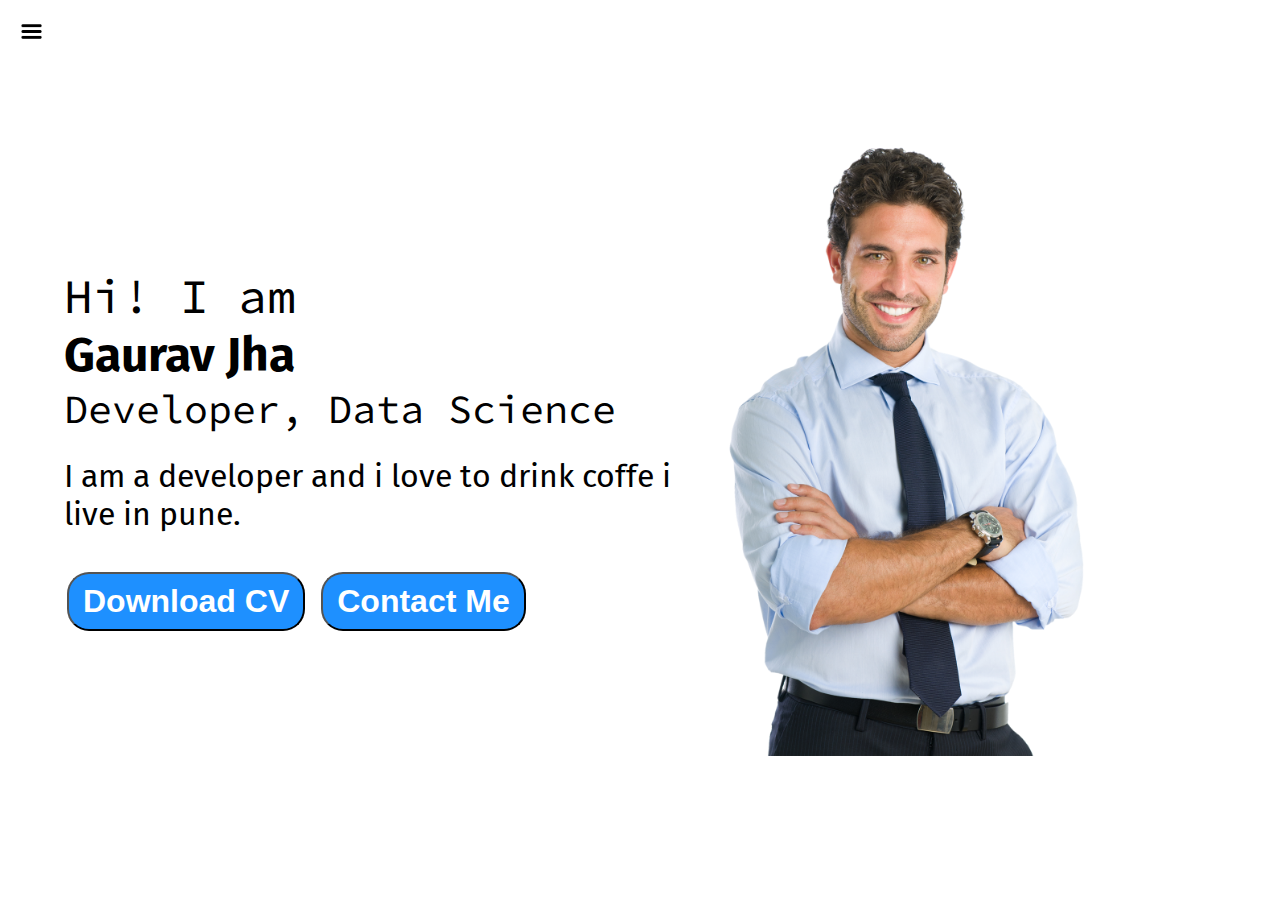
<file: index.html>
<!DOCTYPE html>
<html lang="en">

<head>
    <meta charset="UTF-8">
    <meta http-equiv="X-UA-Compatible" content="IE=edge">
    <meta name="viewport" content="width=device-width, initial-scale=1.0">
    <title>Gaurav Jha - Data Science, Cloud Enthusiast</title>
    <link rel="stylesheet" href="style.css">
</head>

<body>
    <div class="container">


        <div class="sidebar sidebarGo">

            <nav>
                <ul>
                    <li><a href="/"> Home</a></li>
                    <li><a href="/intro.html"> My Intro</a></li>
                    <li><a href="/services.html"> Services</a></li>
                    <li><a href="/blog.html"> Blog</a></li>
                    <li><a href="/contact.html"> Contact Me</a></li>

                </ul>
            </nav>
        </div>

        <div class="main">
            <div class="hamburger">
                <img class="ham" src="ham.png" alt=""  width="23">
                <img class="cross" src="cross.png" alt="" width="23">
            </div>
            <div class="infoContainer">
                <div class="devInfo">
                    <div class="hello">
                        Hi! I am
                    </div>
                    <div class="name">
                        Gaurav Jha
                    </div>
                    <div class="about">
                        Developer, Data Science
                    </div>
                    <div class="moreabout">
                        I am a developer and i love to drink coffe i live in pune.
                    </div>
                    <div class="buttons">
                        <a href="/cv.txt" target="_blank">
                        <button class="btn">Download CV</button></a>
                        <a href="/contact.html"><button class="btn">Contact Me</button></a>
                    </div>

                </div>
                <div class="devPic">
                    <img src="dev.png" alt="Gaurav Photo">
                </div>
            </div>
        </div>
    </div>
    <script src="script.js"></script>
</body>

</html>
</file>
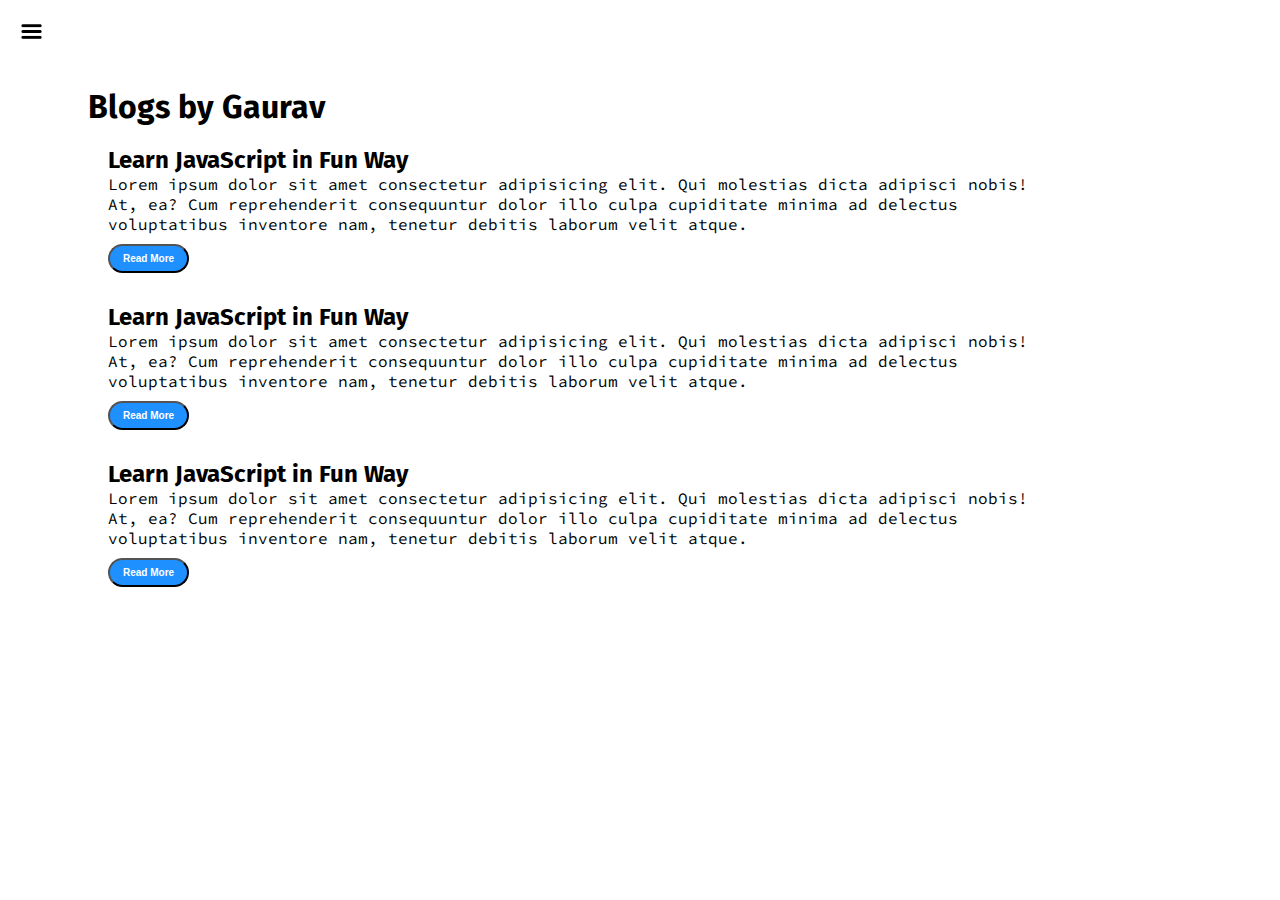
<file: blog.html>
<!DOCTYPE html>
<html lang="en">

<head>
    <meta charset="UTF-8">
    <meta http-equiv="X-UA-Compatible" content="IE=edge">
    <meta name="viewport" content="width=device-width, initial-scale=1.0">
    <title>Gaurav Jha - Data Science, Cloud Enthusiast</title>
    <link rel="stylesheet" href="style.css">
</head>

<body>
    <div class="container">


        <div class="sidebar sidebarGo">

            <nav>
                <ul>
                    <li><a href="/"> Home</a></li>
                    <li><a href="/intro.html"> My Intro</a></li>
                    <li><a href="/services.html"> Services</a></li>
                    <li><a href="/blog.html"> Blog</a></li>
                    <li><a href="/contact.html"> Contact Me</a></li>

                </ul>
            </nav>
        </div>

        <div class="main">
            <div class="hamburger">
                <img class="ham" src="ham.png" alt=""  width="23">
                <img class="cross" src="cross.png" alt="" width="23">
            </div>
            <div class="blogContainer">
                <h1>Blogs by Gaurav</h1>
                <div class="blogItem">
                    <h2>Learn JavaScript in Fun Way</h2>
                    <p>Lorem ipsum dolor sit amet consectetur adipisicing elit. Qui molestias dicta adipisci nobis! At, ea? Cum reprehenderit consequuntur dolor illo culpa cupiditate minima ad delectus voluptatibus inventore nam, tenetur debitis laborum velit atque.</p>
                    <button class="btn btn-sm">Read More</button>
                </div>
                <div class="blogItem">
                    <h2>Learn JavaScript in Fun Way</h2>
                    <p>Lorem ipsum dolor sit amet consectetur adipisicing elit. Qui molestias dicta adipisci nobis! At, ea? Cum reprehenderit consequuntur dolor illo culpa cupiditate minima ad delectus voluptatibus inventore nam, tenetur debitis laborum velit atque.</p>
                    <button class="btn btn-sm">Read More</button>
                </div>
                <div class="blogItem">
                    <h2>Learn JavaScript in Fun Way</h2>
                    <p>Lorem ipsum dolor sit amet consectetur adipisicing elit. Qui molestias dicta adipisci nobis! At, ea? Cum reprehenderit consequuntur dolor illo culpa cupiditate minima ad delectus voluptatibus inventore nam, tenetur debitis laborum velit atque.</p>
                    <button class="btn btn-sm">Read More</button>
                </div>
               
               
            </div>
        </div>
    </div>
    <script src="script.js"></script>
</body>

</html>
</file>
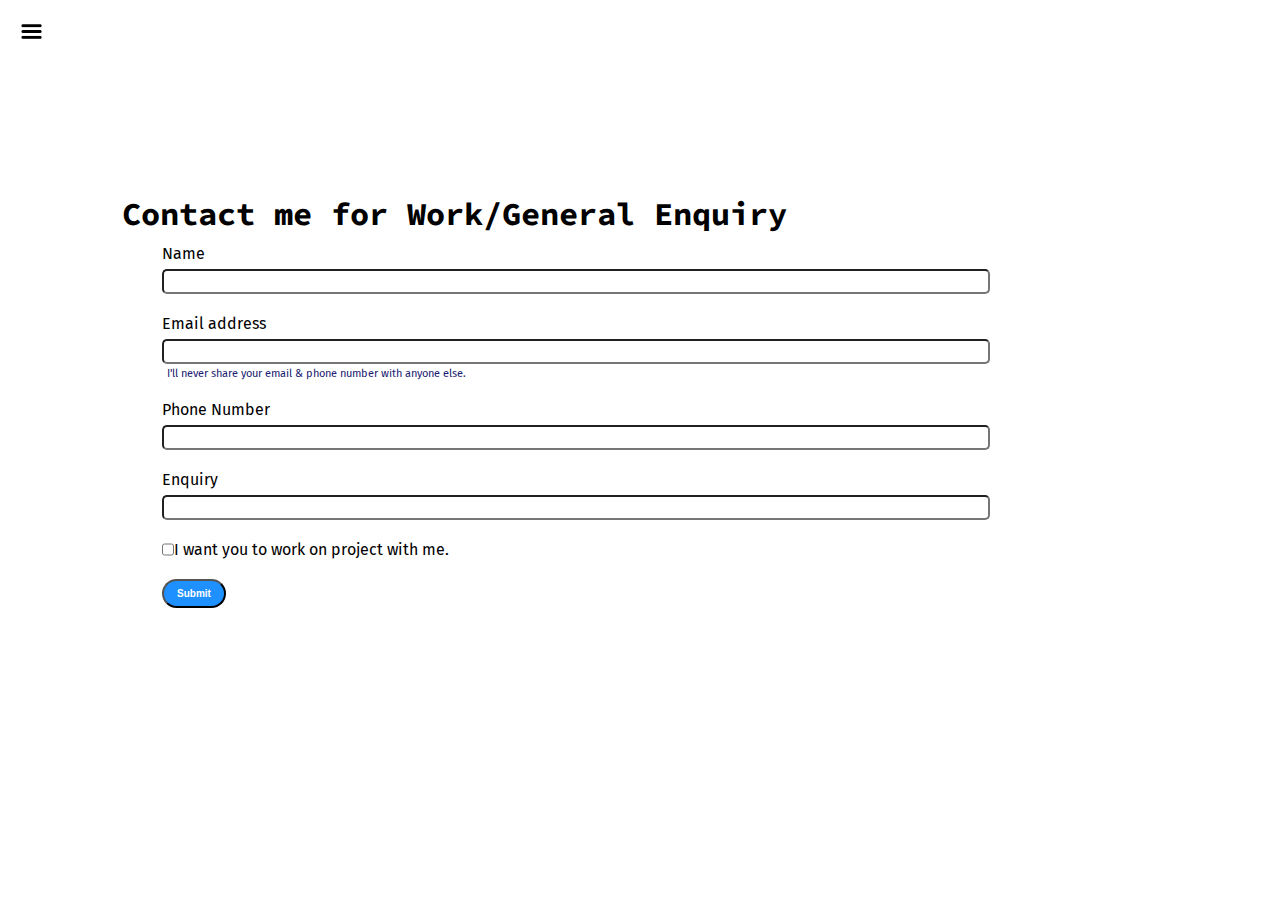
<file: contact.html>
<!DOCTYPE html>
<html lang="en">

<head>
    <meta charset="UTF-8">
    <meta http-equiv="X-UA-Compatible" content="IE=edge">
    <meta name="viewport" content="width=device-width, initial-scale=1.0">
    <title>Gaurav Jha - Data Science, Cloud Enthusiast</title>
    <link rel="stylesheet" href="style.css">
</head>

<body>
    <div class="container">


        <div class="sidebar sidebarGo">

            <nav>
                <ul>
                    <li><a href="/"> Home</a></li>
                    <li><a href="/intro.html"> My Intro</a></li>
                    <li><a href="/services.html"> Services</a></li>
                    <li><a href="/blog.html"> Blog</a></li>
                    <li><a href="/contact.html"> Contact Me</a></li>

                </ul>
            </nav>
        </div>

        <div class="main">
            <div class="hamburger">
                <img class="ham" src="ham.png" alt=""  width="23">
                <img class="cross" src="cross.png" alt="" width="23">
            </div>
            <div class="contactform">
                <h1>Contact me for Work/General Enquiry</h1>
                <form>
                    <div class="mb-3">
                      <label for="clientemail" class="form-label">Name</label>
                      <input type="name" class="form-control" id="clientemail" aria-describedby="emailHelp">
                      
                    </div>
                    <div class="mb-3">
                      <label for="clientemail" class="form-label">Email address</label>
                      <input type="email" class="form-control" id="clientemail" aria-describedby="emailHelp">
                      <div id="emailHelp" class="form-text">I'll never share your email & phone number with anyone else.</div>
                    </div>
                    <div class="mb-3">
                      <label for="clientphone" class="form-label">Phone Number</label>
                      <input type="phone" class="form-control" id="clientphone">
                    </div>
                    <div class="mb-3">
                        <label for="clientemail" class="form-label">Enquiry</label>
                        <input type="enquiry" class="form-control" id="clientemail" aria-describedby="emailHelp">
                        
                      </div>
                    <div class="mb-3" id="form-check">
                      <input type="checkbox" class="form-check-input" id="isclient">
                      <label class="form-check-label" for="isclient">I want you to work on project with me.</label>
                    </div>
                    <button type="submit" class="btn btn-sm">Submit</button>
                  </form>

            </div>
        </div>
    </div>
    <script src="script.js"></script>
</body>

</html>
</file>
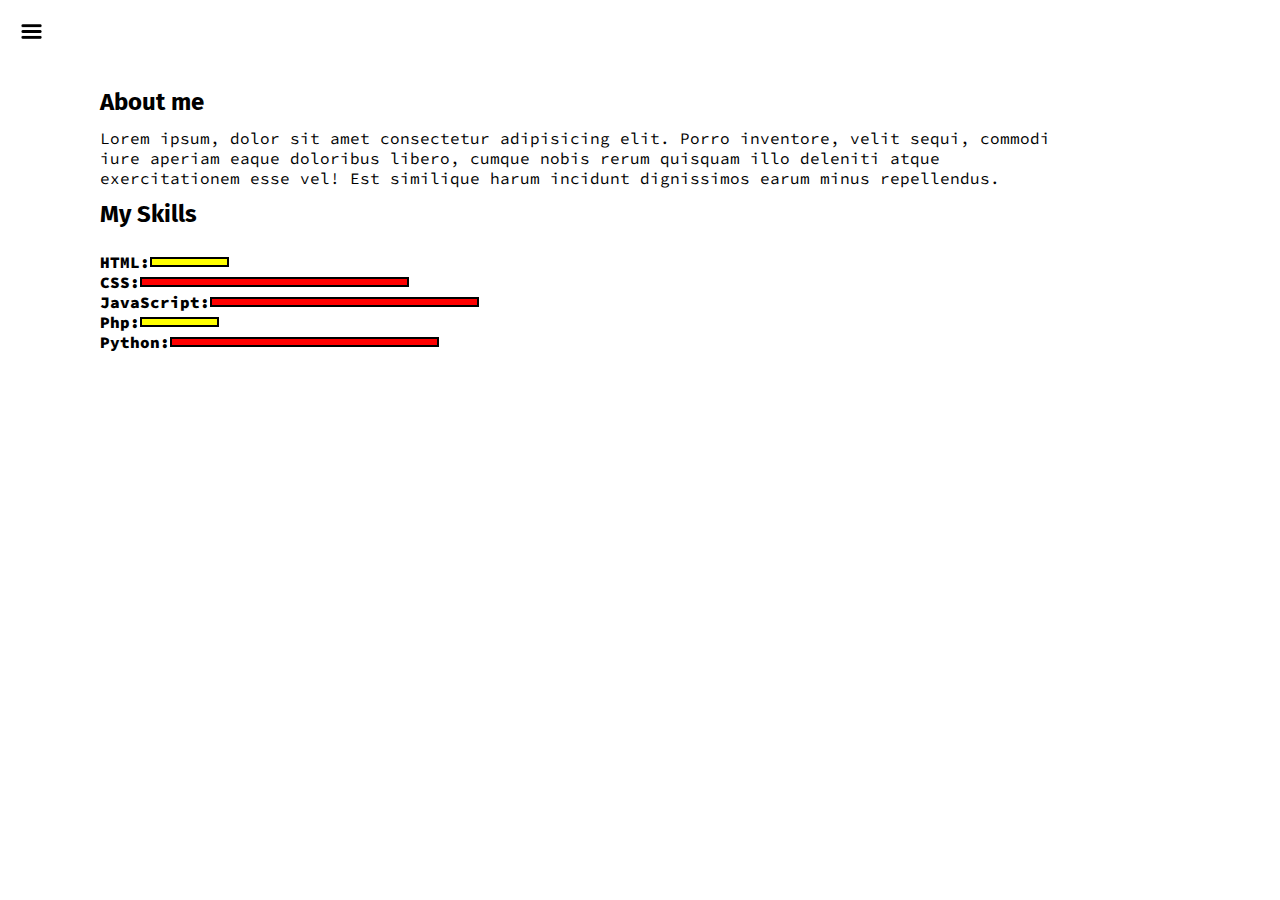
<file: intro.html>
<!DOCTYPE html>
<html lang="en">

<head>
    <meta charset="UTF-8">
    <meta http-equiv="X-UA-Compatible" content="IE=edge">
    <meta name="viewport" content="width=device-width, initial-scale=1.0">
    <title>Gaurav Jha - Data Science, Cloud Enthusiast</title>
    <link rel="stylesheet" href="style.css">
</head>

<body>
    <div class="container">


        <div class="sidebar sidebarGo">

            <nav>
                <ul>
                    <li><a href="/"> Home</a></li>
                    <li><a href="/intro.html"> My Intro</a></li>
                    <li><a href="/services.html"> Services</a></li>
                    <li><a href="/blog.html"> Blog</a></li>
                    <li><a href="/contact.html"> Contact Me</a></li>

                </ul>
            </nav>
        </div>

        <div class="main">
            <div class="hamburger">
                <img class="ham" src="ham.png" alt=""  width="23">
                <img class="cross" src="cross.png" alt="" width="23">
            </div>
            <div class="intro">

                
                
                <h2>About me</h2>
                <p>Lorem ipsum, dolor sit amet consectetur adipisicing elit. Porro inventore, velit sequi, commodi iure
                    aperiam eaque doloribus libero, cumque nobis rerum quisquam illo deleniti atque exercitationem esse vel!
                    Est similique harum incidunt dignissimos earum minus repellendus.</p>
                    <h2>My Skills</h2>
                    <div class="skillcontainer">
                        <div class="skillItem">HTML: <div class="skill t5"></div></div>
                        <div class="skillItem">CSS: <div class="skill"></div></div>
                        <div class="skillItem">JavaScript: <div class="skill"></div></div>
                        <div class="skillItem">Php: <div class="skill t5"></div></div>
                        <div class="skillItem">Python: <div class="skill"></div></div>
                        
                    </div>
                </div>

        </div>

    </div>
    <script src="script.js"></script>
</body>

</html>
</file>
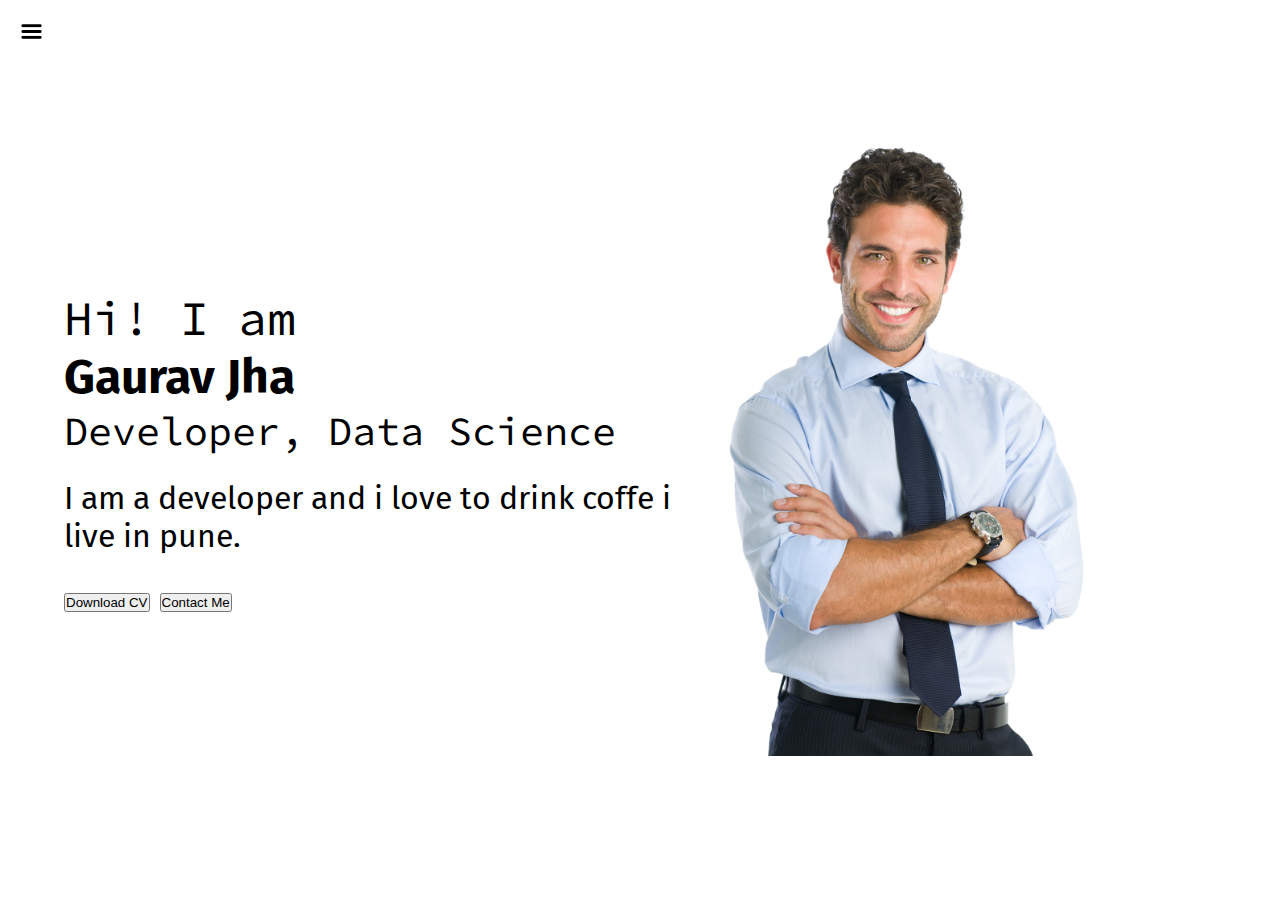
<file: services.html>
<!DOCTYPE html>
<html lang="en">

<head>
    <meta charset="UTF-8">
    <meta http-equiv="X-UA-Compatible" content="IE=edge">
    <meta name="viewport" content="width=device-width, initial-scale=1.0">
    <title>Gaurav Jha - Data Science, Cloud Enthusiast</title>
    <link rel="stylesheet" href="style.css">
</head>

<body>
    <div class="container">


        <div class="sidebar sidebarGo">

            <nav>
                <ul>
                    <li><a href="/"> Home</a></li>
                    <li><a href="/intro.html"> My Intro</a></li>
                    <li><a href="/services.html"> Services</a></li>
                    <li><a href="/blog.html"> Blog</a></li>
                    <li><a href="/contact.html"> Contact Me</a></li>

                </ul>
            </nav>
        </div>

        <div class="main">
            <div class="hamburger">
                <img class="ham" src="ham.png" alt=""  width="23">
                <img class="cross" src="cross.png" alt="" width="23">
            </div>
            <div class="infoContainer">
                <div class="devInfo">
                    <div class="hello">
                        Hi! I am
                    </div>
                    <div class="name">
                        Gaurav Jha
                    </div>
                    <div class="about">
                        Developer, Data Science
                    </div>
                    <div class="moreabout">
                        I am a developer and i love to drink coffe i live in pune.
                    </div>
                    <div class="buttons">
                        <button>Download CV</button>
                        <button>Contact Me</button>
                    </div>

                </div>
                <div class="devPic">
                    <img src="dev.png" alt="Gaurav Photo">
                </div>
            </div>
        </div>
    </div>
    <script src="script.js"></script>
</body>

</html>
</file>
<file: style.css>
@import url('https://fonts.googleapis.com/css2?family=Fira+Sans&display=swap');
@import url('https://fonts.googleapis.com/css2?family=Source+Code+Pro:wght@300&display=swap');

* {
    margin: 0;
    padding: 0;
}

.sidebar {
    background-color: rgb(248, 240, 240);
    
    font-family: 'Fira Sans', sans-serif;
    height: 100vh;
    transition: transform 0.3s ease-in;
}

.sidebar nav {
    padding: 45px;
}

.sidebar nav li {
    list-style: none;
    font-size: 30px;
    padding: 33px 0;
}

.sidebar nav li a {
    text-decoration: none;
    color: black;
}

.main {
    /* background-color: yellow; */
    width: 90vw;
}

.container {
    display: flex;
}

.infoContainer {
    /* background-color: rgb(168, 31, 54); */
    height: 68vh;
    width: 80vw;
    margin: 144px auto;
    display: flex;
    justify-content: space-around;
}

.devInfo {
    font-size: 16px;
    display: flex;
    justify-content: center;
    flex-direction: column;
    font-family: 'Source Code Pro', monospace;
}

.hello {
    font-size: 3em;
}

.name {
    font-size: 3em;
    font-weight: bold;
    font-family: 'Fira Sans', sans-serif;
}

.about {
    font-size: 2.5em;
}

.moreabout {
    font-size: 2em;
    font-family: 'Fira Sans', sans-serif;
    margin-top: 23px;
}

.buttons {
    margin-top: 2.2em;
    font-size: 16px;
}

.btn {
    padding: 9px 14px;
    border-radius: 22px;
    color: white;
    background-color: dodgerblue;
    font-weight: bold;
    font-size: 2em;
    margin: 3px 3px;
    cursor: pointer;
}

.btn-sm{
    font-size: 10px;
    padding: 7px 13px;
    margin: 10px 0;
}

.btn:hover {
    color: dodgerblue;
    background-color: white;

}

.devPic img {
    height: 68vh;
}

.contactform {
    padding: 0 34px;
    padding-top: 144px;
    font-family: 'Fira Sans', sans-serif;
    margin: 50px 88px;
}

.contactform h1 {
    font-family: 'Source Code Pro', monospace;
    /* padding: 12px 0; */
}

.contactform form div {
    padding: 10px 0;
    display: flex;
    flex-direction: column;
}

.contactform form div input {
    /* width: 26vw; */
    border-radius: 5px;
    margin: 6px 0 0 0;
    padding: 3px;
}

.contactform form {
    margin: 0 40px;
}

#emailHelp {
    font-size: 11px;
    color: midnightblue;
    margin: 0 5px;
    padding: 3px 0 0 0;
}

#form-check {
    flex-direction: row;
}

#form-check input {
    width: 12px;
    margin: 3px 0;
}

.blogItem{
    margin: 20px;
    font-family: 'Fira Sans', sans-serif;
}

.blogContainer{
    margin: 88px;
}

h1{
    font-family: 'Fira Sans', sans-serif;
}

p{
    font-family: 'Source Code Pro', monospace;
}
.intro{
    margin: 88px;
}

.intro h2{
    font-family: 'Fira Sans', sans-serif;
    margin: 12px;  
}

.intro p{
    font-family: 'Source Code Pro', monospace;
    margin: 12px;
}

.skillcontainer{
    padding: 12px;
}

.skillItem{
    display: flex;
    align-items: center;
    font-family: 'Source Code Pro', monospace;
    font-weight: 900;
}

.skill{
    width: 265px;
    height: 6px;
    background-color: red;
    border: 2px solid black;
}

.hundred{
    width: 265px;
    background-color: blueviolet;
}
.fifty{
    width: 125px;
    background-color: aqua;
}
.t5{
    width: 75px;
    background-color: yellow;
}

.sidebarGo{
    transform: translate(-443px, 0px);
    position: absolute;
}

.hamburger{
    position: absolute;
    cursor: pointer;
    top: 10px;
    left: 10px;
}

.ham{
    margin-top: 10px;
    margin-left: 10px;
}

.cross{
    margin-left: 185px;
    margin-top: 10px;
}

@media (max-width: 1000px) {
    *{
        /* background-color : red; */
    }

    .buttons {
        font-size: 10px;
    }
    .devPic {
       display: none;
    }
    
    .intro, .blogContainer, .contactform{
        margin: 8px;
    }
}
</file>
